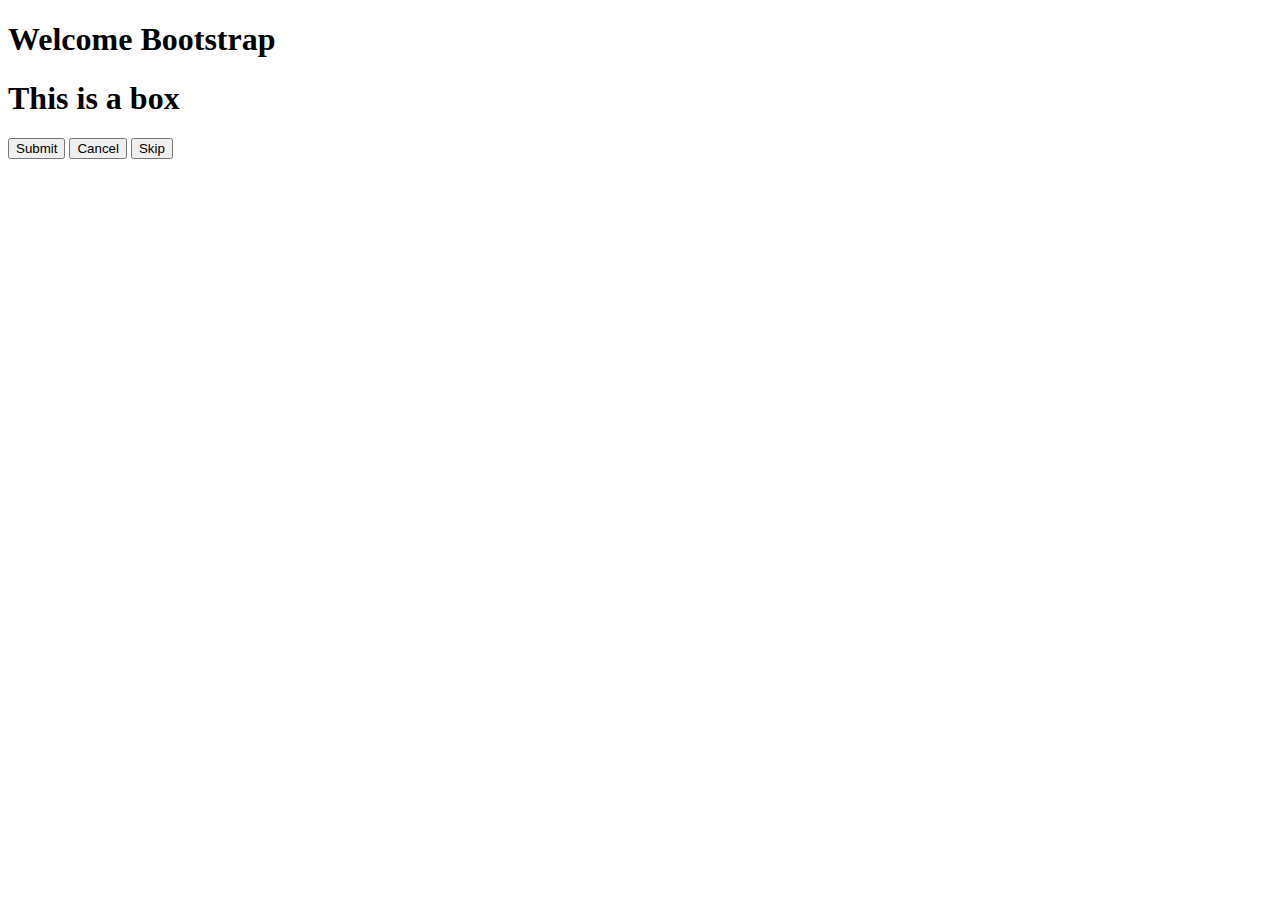
<file: bs_fundamentals/index.html>
<!DOCTYPE html>
<html lang="en">
<head>
    <meta charset="UTF-8">
    <meta name="viewport" content="width=device-width, initial-scale=1.0">
    <title>Document</title>
    <link href="https://cdn.jsdelivr.net/npm/bootstrap@5.3.2/dist/css/bootstrap.min.css" rel="stylesheet" integrity="sha384-T3c6CoIi6uLrA9TneNEoa7RxnatzjcDSCmG1MXxSR1GAsXEV/Dwwykc2MPK8M2HN" crossorigin="anonymous">

</head>
<body>
    <h1 class="text-primary text-center text-decoration-underline">Welcome Bootstrap</h1>
    <div class="container border bg-dark text-white p-5">
        <h1>This is a box</h1>
        <div class="d-flex justify-content-center">
            <button class="btn btn-success ms-2">Submit</button>
            <button class="btn btn-danger ms-2 ">Cancel</button>
            <button class="btn btn-warning ms-2">Skip</button>
        </div>
        
    </div>
</body>
</html>
</file>
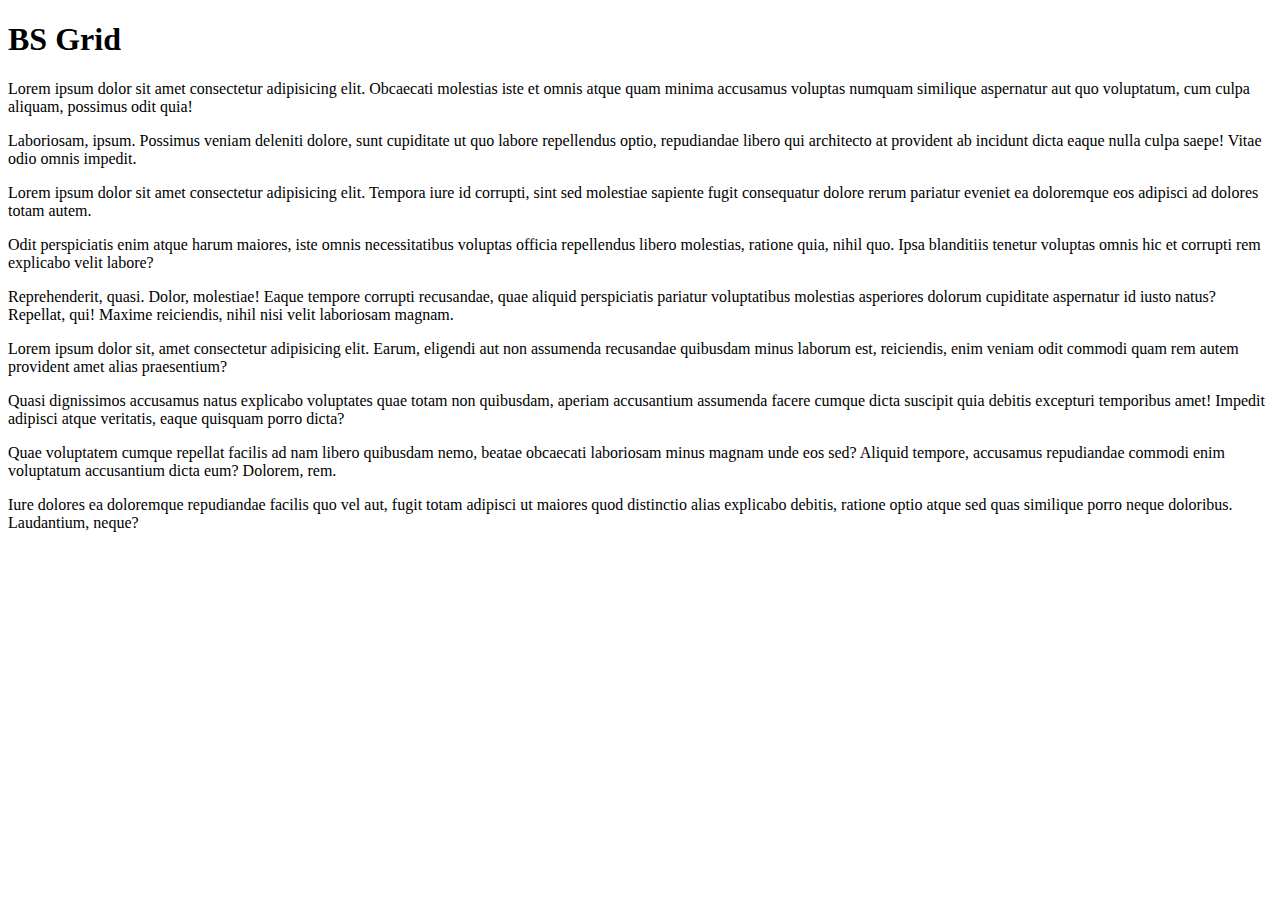
<file: bs_grid/index.html>
<!DOCTYPE html>
<html lang="en">
<head>
    <meta charset="UTF-8">
    <meta name="viewport" content="width=device-width, initial-scale=1.0">
    <title>Document</title>
    <link href="https://cdn.jsdelivr.net/npm/bootstrap@5.3.2/dist/css/bootstrap.min.css" rel="stylesheet" integrity="sha384-T3c6CoIi6uLrA9TneNEoa7RxnatzjcDSCmG1MXxSR1GAsXEV/Dwwykc2MPK8M2HN" crossorigin="anonymous">
</head>
<body>
    <h1 class="text-center">BS Grid</h1>
    <div class="container">
        <div class="row">
            <div class="col-6 bg-info">
                <p>Lorem ipsum dolor sit amet consectetur adipisicing elit. Obcaecati molestias iste et omnis atque quam minima accusamus voluptas numquam similique aspernatur aut quo voluptatum, cum culpa aliquam, possimus odit quia!</p>
            </div>
            <div class="col-6 bg-warning">
                <p>Laboriosam, ipsum. Possimus veniam deleniti dolore, sunt cupiditate ut quo labore repellendus optio, repudiandae libero qui architecto at provident ab incidunt dicta eaque nulla culpa saepe! Vitae odio omnis impedit.</p>
            </div>
        </div>
        <div class="row">
            <div class="col-4 bg-warning-subtle">
                <p>Lorem ipsum dolor sit amet consectetur adipisicing elit. Tempora iure id corrupti, sint sed molestiae sapiente fugit consequatur dolore rerum pariatur eveniet ea doloremque eos adipisci ad dolores totam autem.</p>
            </div>
            <div class="col-4 bg-primary">
                <p>Odit perspiciatis enim atque harum maiores, iste omnis necessitatibus voluptas officia repellendus libero molestias, ratione quia, nihil quo. Ipsa blanditiis tenetur voluptas omnis hic et corrupti rem explicabo velit labore?</p>
            </div>
            <div class="col-4 bg-warning-subtle">
                <p>Reprehenderit, quasi. Dolor, molestiae! Eaque tempore corrupti recusandae, quae aliquid perspiciatis pariatur voluptatibus molestias asperiores dolorum cupiditate aspernatur id iusto natus? Repellat, qui! Maxime reiciendis, nihil nisi velit laboriosam magnam.</p>
            </div>
        </div>
        <div class="row">
            <div class="col-3 bg-success">
                <p>Lorem ipsum dolor sit, amet consectetur adipisicing elit. Earum, eligendi aut non assumenda recusandae quibusdam minus laborum est, reiciendis, enim veniam odit commodi quam rem autem provident amet alias praesentium?</p>
            </div>
            <div class="col-3 bg-danger-subtle">
                <p>Quasi dignissimos accusamus natus explicabo voluptates quae totam non quibusdam, aperiam accusantium assumenda facere cumque dicta suscipit quia debitis excepturi temporibus amet! Impedit adipisci atque veritatis, eaque quisquam porro dicta?</p>
            </div>
            <div class="col-3 bg-success">
                <p>Quae voluptatem cumque repellat facilis ad nam libero quibusdam nemo, beatae obcaecati laboriosam minus magnam unde eos sed? Aliquid tempore, accusamus repudiandae commodi enim voluptatum accusantium dicta eum? Dolorem, rem.</p>
            </div>
            <div class="col-3 bg-danger-subtle">
                <p>Iure dolores ea doloremque repudiandae facilis quo vel aut, fugit totam adipisci ut maiores quod distinctio alias explicabo debitis, ratione optio atque sed quas similique porro neque doloribus. Laudantium, neque?</p>
            </div>
        </div>
    </div>

    </div>
</body>
</html>
</file>
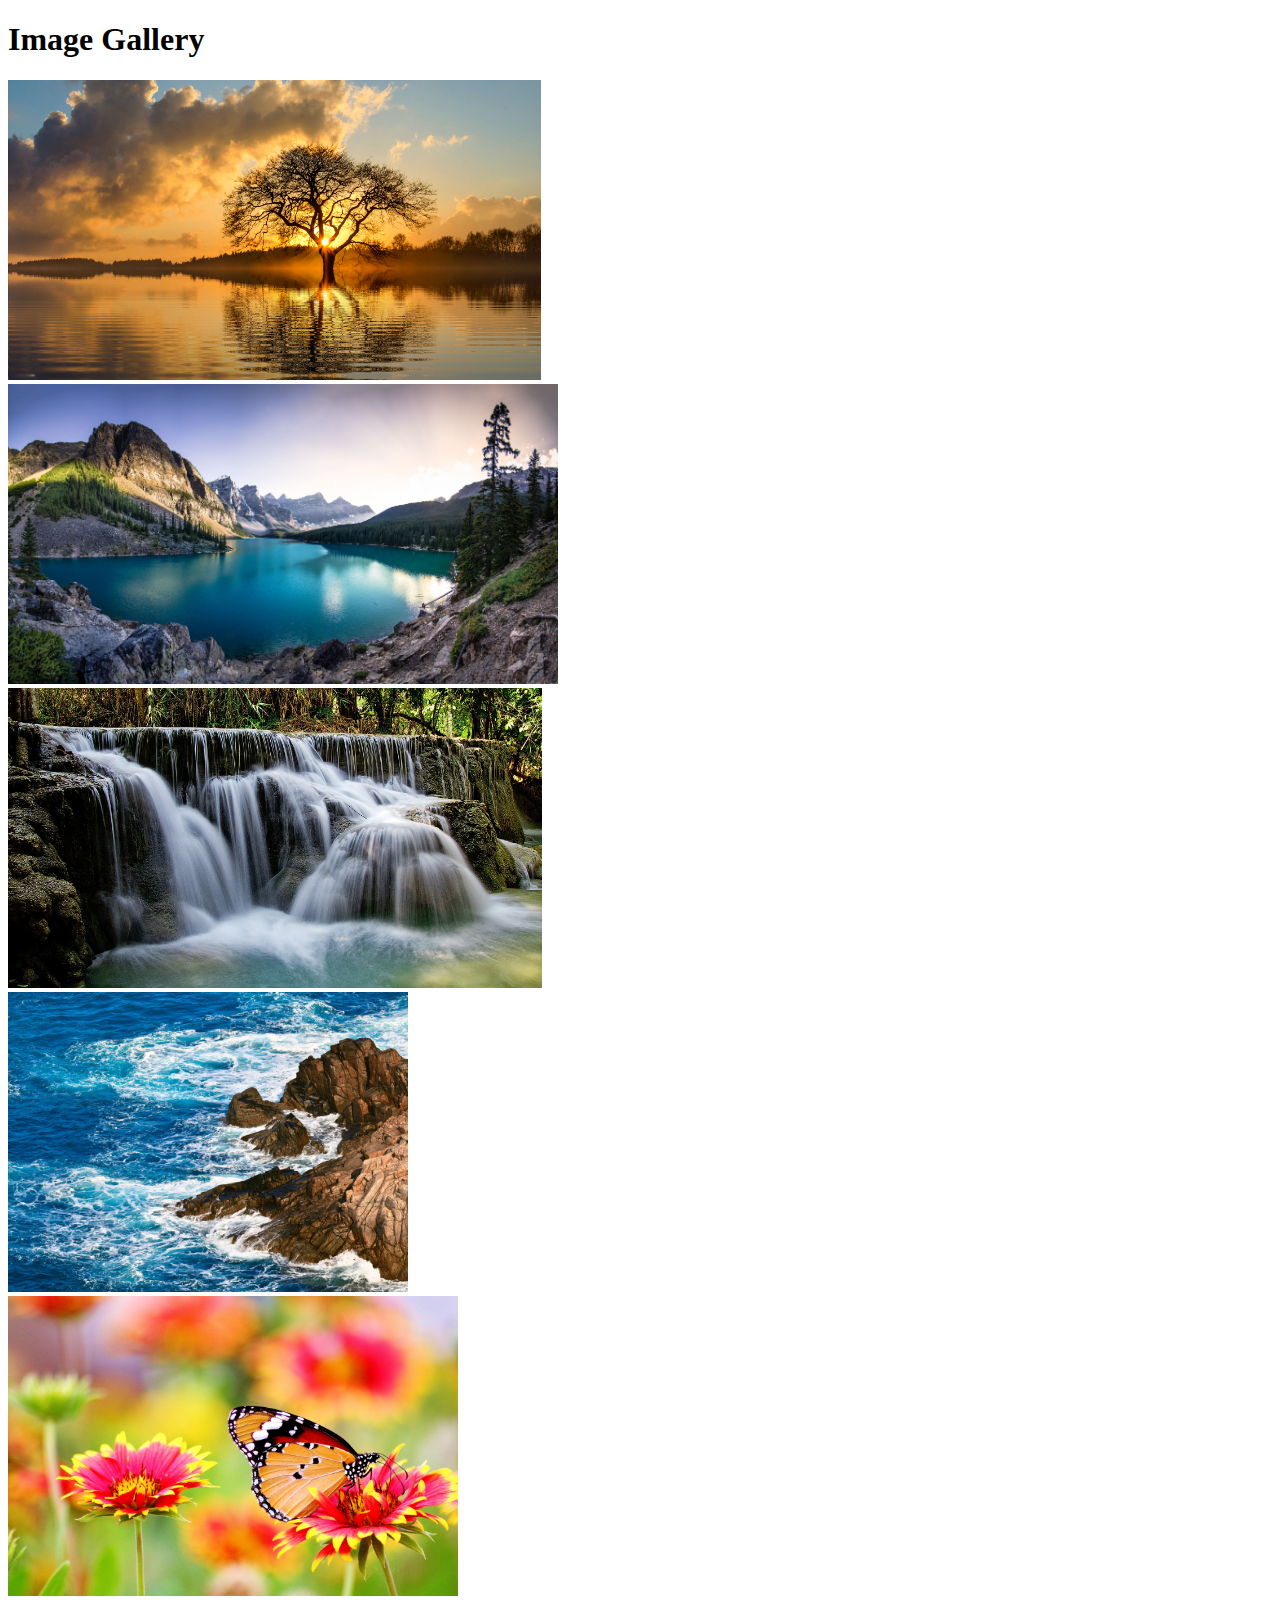
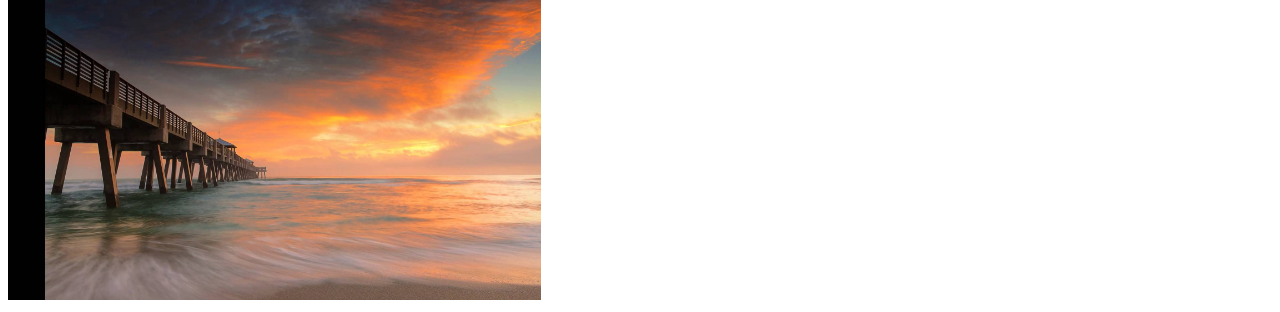
<file: bs_image_gallery/index.html>
<!DOCTYPE html>
<html lang="en">
<head>
    <meta charset="UTF-8">
    <meta name="viewport" content="width=device-width, initial-scale=1.0">
    <title>Document</title>
    <link href="https://cdn.jsdelivr.net/npm/bootstrap@5.3.2/dist/css/bootstrap.min.css" rel="stylesheet" integrity="sha384-T3c6CoIi6uLrA9TneNEoa7RxnatzjcDSCmG1MXxSR1GAsXEV/Dwwykc2MPK8M2HN" crossorigin="anonymous">

</head>
<body>
    <h1 class="text-center">Image Gallery</h1>
    <div class="container">
        <div class="row">
            <div class="col-lg-3 col-md-4 col-12 mt-lg-0 mt-md-2 mt-4"><img src="./pic1.jpg" alt="no image" class="w-100" height=300px></div>
            <div class="col-lg-3 col-md-4 col-12 mt-lg-0 mt-md-2 mt-4"><img src="./pic3.jpg" alt="no image" class="w-100" height=300px></div>
            <div class="col-lg-3 col-md-4 col-12 mt-lg-0 mt-md-2 mt-4"><img src="./pic6.jpg" alt="no image" class="w-100" height=300px></div>
            <div class="col-lg-3 col-md-4 col-12 mt-lg-0 mt-md-2 mt-4"><img src="./pic8.jpg" alt="no image" class="w-100" height=300px></div>
            <div class="col-lg-3 col-md-4 col-12 mt-lg-2 mt-md-2 mt-4"><img src="./pic10.jpg" alt="no image" class="w-100" height=300px></div>
            <div class="col-lg-3 col-md-4 col-12 mt-lg-2 mt-md-2 mt-4"><img src="./pic2.jpg" alt="no image" class="w-100" height=300px></div>
        </div>
    </div>
    
</body>
</html>
</file>
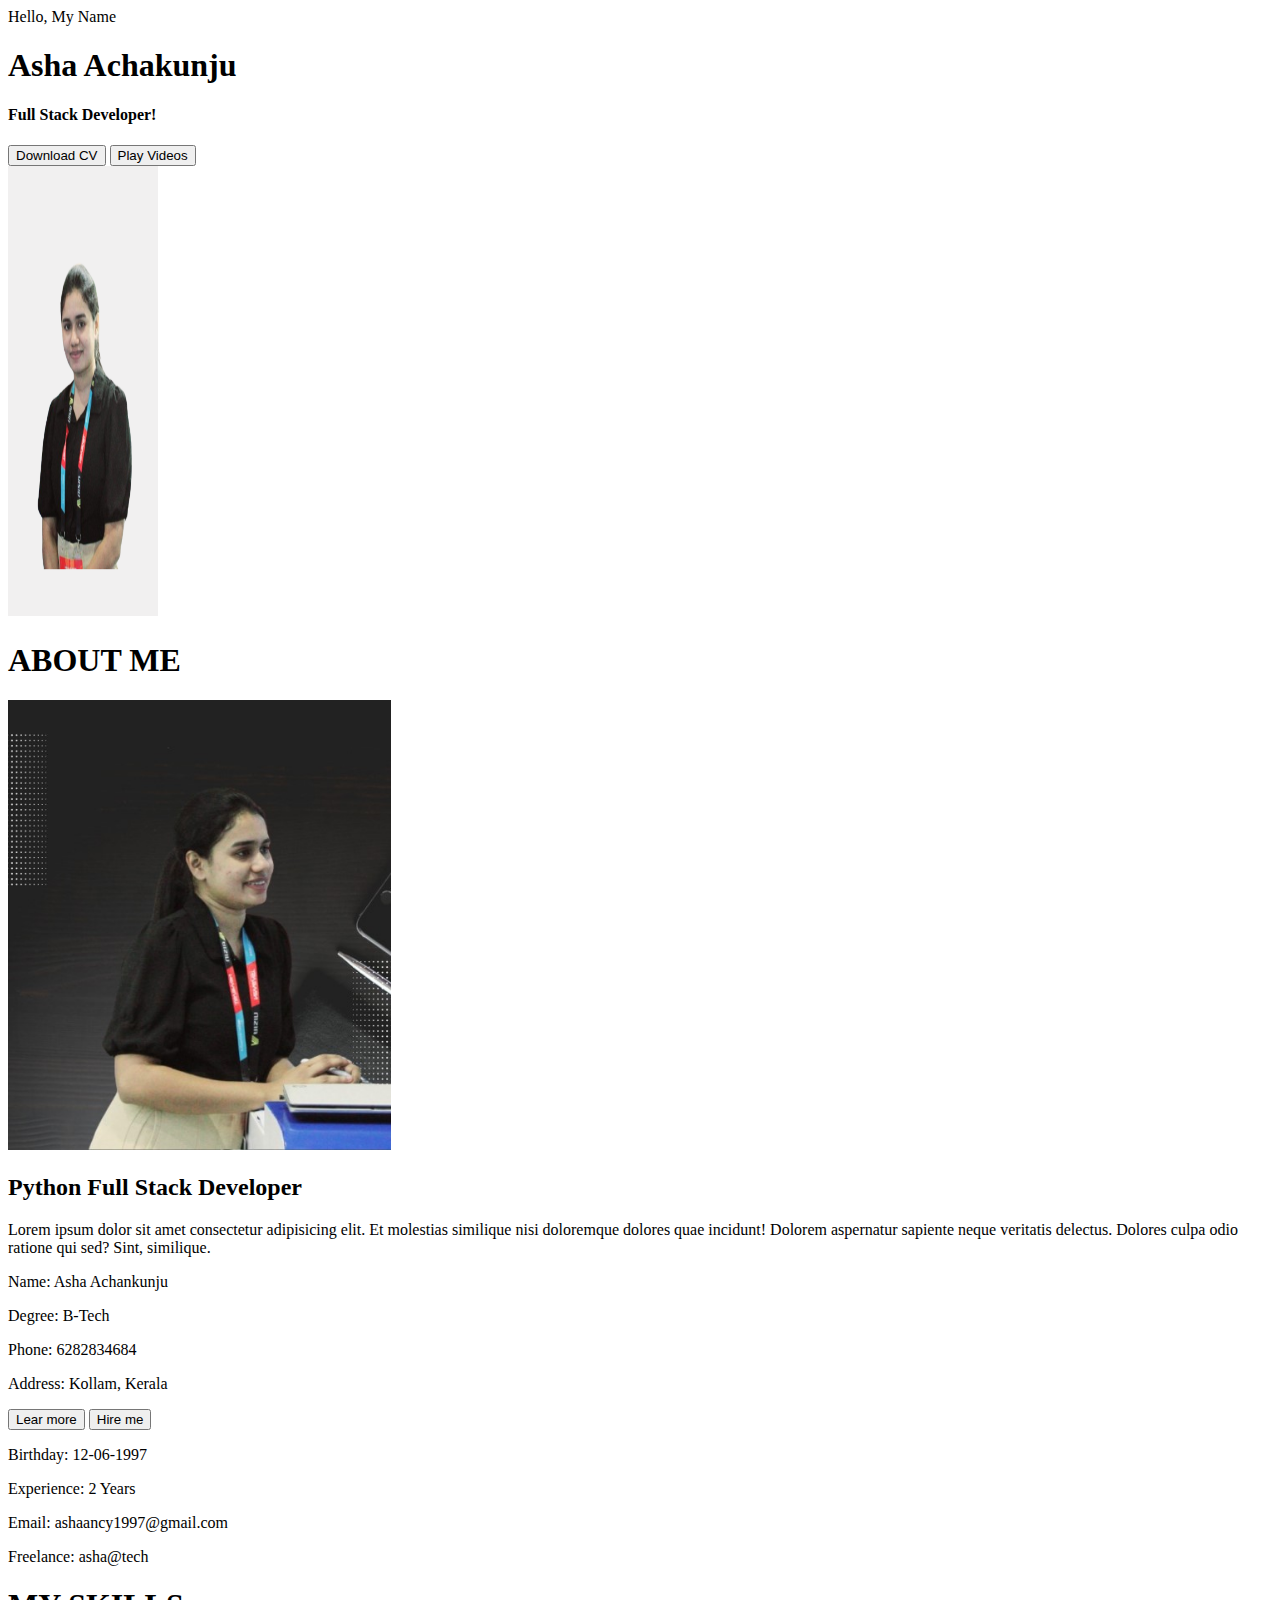
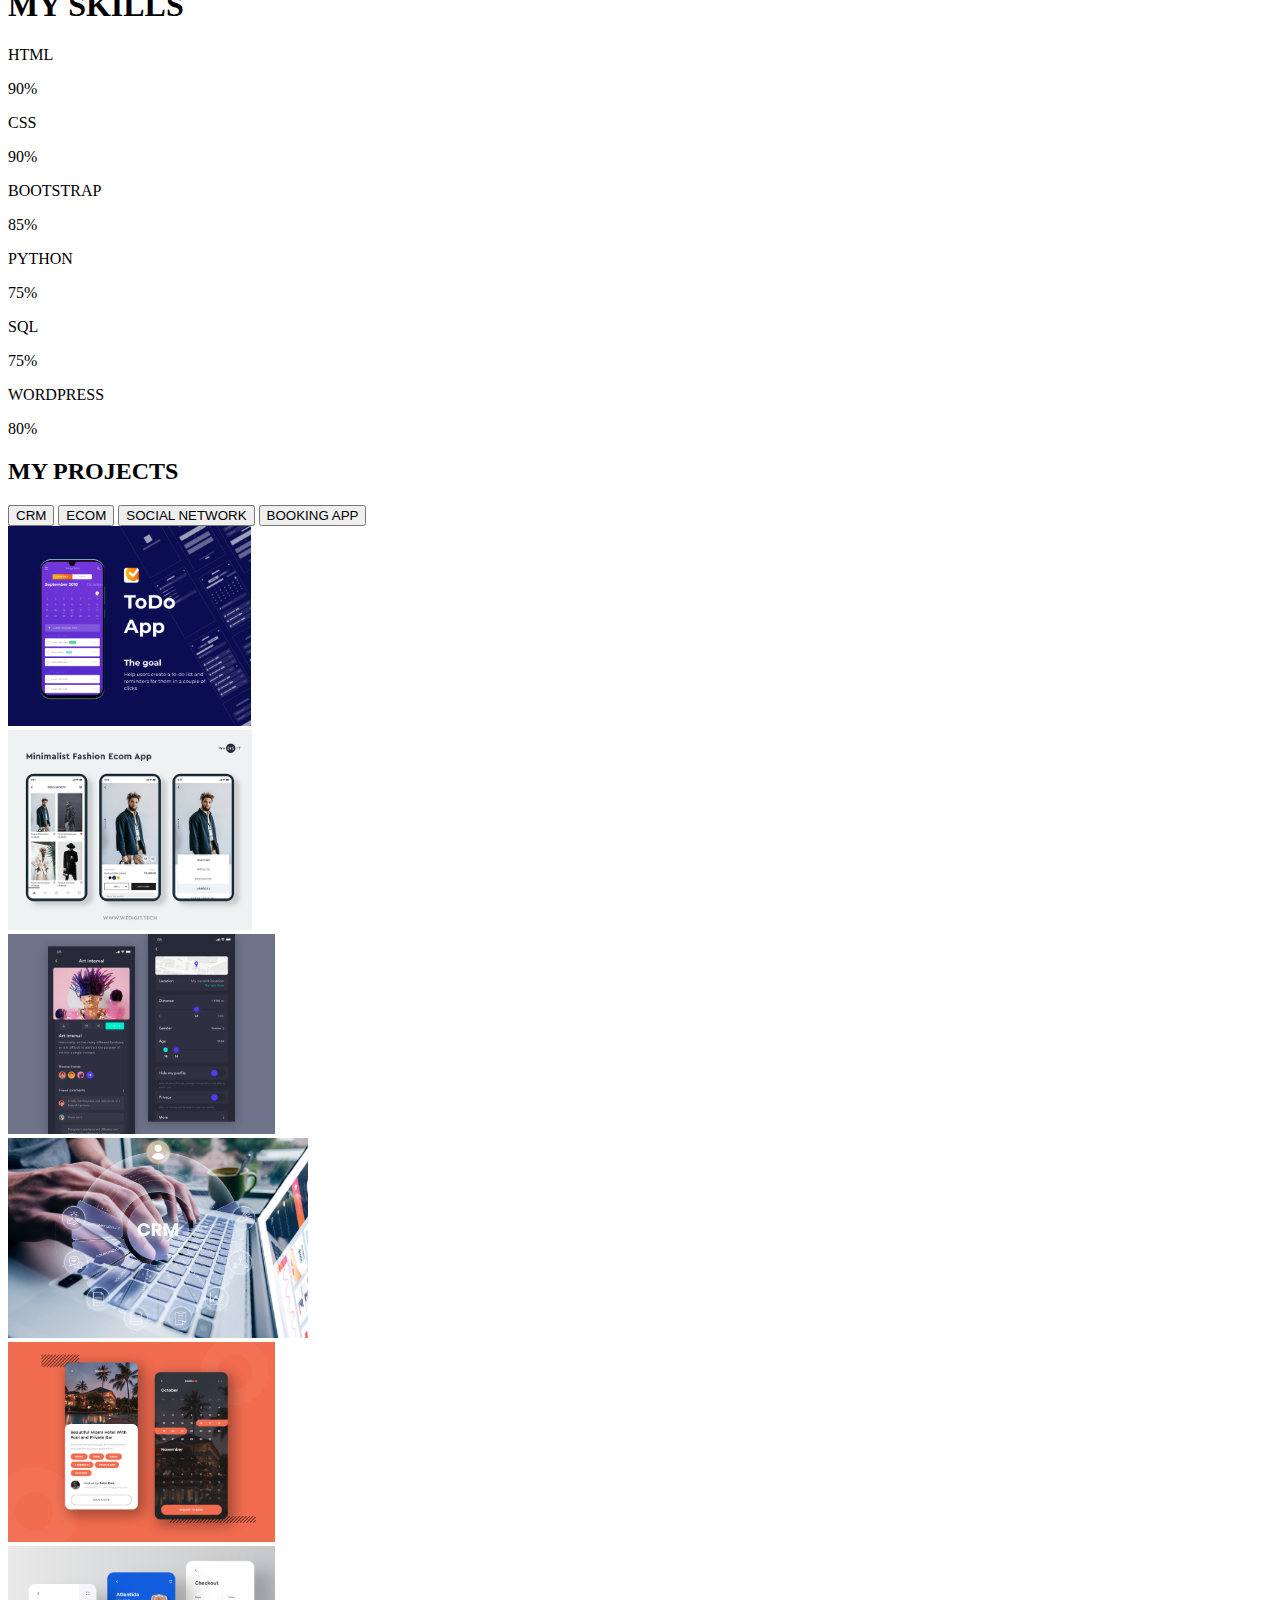
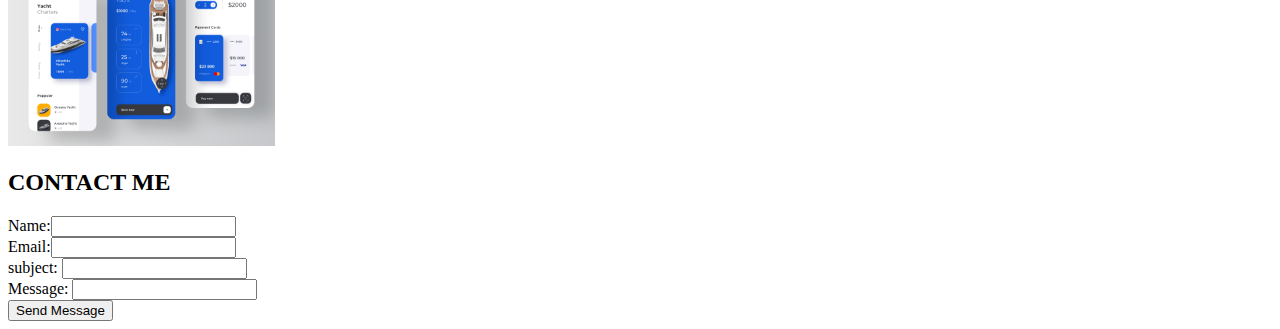
<file: bs_portfolio/index.html>
<!DOCTYPE html>
<html lang="en">
<head>
    <meta charset="UTF-8">
    <meta name="viewport" content="width=device-width, initial-scale=1.0">
    <title>Portfolio</title>
    <link rel="icon" href="./images/portfolio.jpg">
    <link rel="stylesheet" href="./style.css">
    <link href="https://cdn.jsdelivr.net/npm/bootstrap@5.3.2/dist/css/bootstrap.min.css" rel="stylesheet" integrity="sha384-T3c6CoIi6uLrA9TneNEoa7RxnatzjcDSCmG1MXxSR1GAsXEV/Dwwykc2MPK8M2HN" crossorigin="anonymous">
    <script src="https://cdn.jsdelivr.net/npm/bootstrap@5.3.2/dist/js/bootstrap.bundle.min.js" integrity="sha384-C6RzsynM9kWDrMNeT87bh95OGNyZPhcTNXj1NW7RuBCsyN/o0jlpcV8Qyq46cDfL" crossorigin="anonymous"></script>
    <link rel="stylesheet" href="https://cdnjs.cloudflare.com/ajax/libs/font-awesome/6.5.1/css/all.min.css" integrity="sha512-DTOQO9RWCH3ppGqcWaEA1BIZOC6xxalwEsw9c2QQeAIftl+Vegovlnee1c9QX4TctnWMn13TZye+giMm8e2LwA==" crossorigin="anonymous" referrerpolicy="no-referrer" />
</head>
<body>
    <!-- profile section starts -->
    <div class="container-fluid bg-primary p-3">
        <div class="row">
            <div class="col-lg-6 col-md-6 col-12 d-flex justify-content-center align-items-center">
                <div class="text-white ">
                    <span class="pt-5">Hello, My Name </span>
                    <h1 class="fw-bolder profile pt-3">Asha Achakunju</h1>
                    <h4 class="fw-bold profile pt-3">Full Stack Developer!</h4>
                    <div class="profile pt-3">
                        <button class="btn btn-outline-light rounded-pill btn-lg">Download CV</button>
                        <button class="btn btn-outline-light rounded-pill btn-lg">Play Videos</button>
                    </div>
                </div>
            </div>
            <div class="col-lg-6 col-md-6 col-12 d-flex justify-content-center mt-lg-0 mt-md-0 mt-3">
                <img src="./images/1pic.png" alt="" class="w-50 rounded-circle" style="height: 450px; width: 150px;">
            </div>
        </div>
    </div>

    <!-- profile section ends -->

    <!-- about me section starts -->
    <div class="container mt-4">
        <h1 class="text-primary fw-bolder text-center ">ABOUT ME</h1>
        <div class="row py-4">
            <div class="col-lg-6 col-md-6 col-12">
                <img src="./images/image11.jpeg" alt="" class="w-75 " height="450px">
            </div>
            <div class="col-lg-6 col-md-6 col-12">
                <h2 class="fw-bold">Python Full Stack Developer</h2>
                <p class="lh-lg">Lorem ipsum dolor sit amet consectetur adipisicing elit. Et molestias similique nisi doloremque dolores quae incidunt! Dolorem aspernatur sapiente neque veritatis delectus. Dolores culpa odio ratione qui sed? Sint, similique.</p>
            <div class="row">
                <div class="col-6">
                    <p><span class="fw-bold">Name:</span> Asha Achankunju</p>
                    <p><span class="fw-bold">Degree:</span> B-Tech</p>
                    <p><span class="fw-bold">Phone:</span> 6282834684</p>
                    <p><span class="fw-bold">Address:</span> Kollam, Kerala</p>
                    <p>
                        <button class="btn btn-outline-primary rounded-pill">Lear more</button>
                        <button class="btn btn-outline-primary rounded-pill">Hire me</button>
                    </p>
                </div>
                <div class="col-6">
                    <p><span class="fw-bold">Birthday:</span> 12-06-1997</p>
                    <p><span class="fw-bold">Experience:</span> 2 Years</p>
                    <p><span class="fw-bold">Email:</span> ashaancy1997@gmail.com</p>
                    <p><span class="fw-bold">Freelance:</span> asha@tech</p>
                </div>
            </div>
            </div>
        </div>
    </div>

    <!-- about me section ends -->

    <!-- skill section starts -->
    <div class="container mt-5 mb-5">
        <h1 class="text-center text-primary fw-bold">MY SKILLS</h1>
        <div class="row">
            <div class="col-lg-6 col-md-6 col-12">
                <p>HTML</p>
                <div class="progress" role="progressbar" aria-label="Success example" aria-valuenow="25" aria-valuemin="0" aria-valuemax="100">
                    <div class="progress-bar bg-success" style="width: 90%">90%</div>
                  </div>
            </div>
            <div class="col-lg-6 col-md-6 col-12">
                <p>CSS</p>
                <div class="progress" role="progressbar" aria-label="Info example" aria-valuenow="50" aria-valuemin="0" aria-valuemax="100">
                    <div class="progress-bar bg-info" style="width: 90%">90%</div>
                  </div>
            </div>
            <div class="col-lg-6 col-md-6 col-12">
                <p>BOOTSTRAP</p>
                <div class="progress" role="progressbar" aria-label="Warning example" aria-valuenow="75" aria-valuemin="0" aria-valuemax="100">
                    <div class="progress-bar bg-warning" style="width: 85%">85%</div>
                  </div>
            </div>
            <div class="col-lg-6 col-md-6 col-12">
                <p>PYTHON</p>
                <div class="progress" role="progressbar" aria-label="Danger example" aria-valuenow="100" aria-valuemin="0" aria-valuemax="100">
                    <div class="progress-bar bg-danger" style="width: 75%">75%</div>
                  </div>
            </div>
            <div class="col-lg-6 col-md-6 col-12">
                <p>SQL</p>
                <div class="progress" role="progressbar" aria-label="Success example" aria-valuenow="25" aria-valuemin="0" aria-valuemax="100">
                    <div class="progress-bar bg-primary" style="width: 75%">75%</div>
                  </div>
            </div>
            <div class="col-lg-6 col-md-6 col-12">
                <p>WORDPRESS</p>
                <div class="progress" role="progressbar" aria-label="Info example" aria-valuenow="50" aria-valuemin="0" aria-valuemax="100">
                    <div class="progress-bar bg-secondary" style="width: 80%">80%</div>
                  </div>
            </div>
        </div>
    </div>

    <!-- skill section ends here -->

    <!-- project section starts here -->
    <div class="container mt-4">
        <h2 class="text-center fw-bold text-primary">MY PROJECTS</h2>
        <div class="w-100 d-flex justify-content-center mt-4">
            <button class="btn btn-outline-primary rounded-pill me-2">CRM</button>
            <button class="btn btn-outline-primary rounded-pill me-2">ECOM</button>
            <button class="btn btn-outline-primary rounded-pill me-2">SOCIAL NETWORK</button>
            <button class="btn btn-outline-primary rounded-pill me-2">BOOKING APP</button>
        </div>
        <div class="row">
            <div class="col-lg-4 col-md-6 col-12 mt-5">
                <img src="./images/pj1.jpg" alt="" class="w-75" height="200px">
            </div>
            <div class="col-lg-4 col-md-6 col- mt-5">
                <img src="./images/pj2.png" alt="" class="w-75" height="200px">
            </div>
            <div class="col-lg-4 col-md-6 col-12 mt-5">
                <img src="./images/pj3.png" alt="" class="w-75" height="200px">
            </div>
            <div class="col-lg-4 col-md-6 col-12 mt-5">
                <img src="./images/pj4.jpg" alt="" class="w-75" height="200px">
            </div>
            <div class="col-lg-4 col-md-6 col-12 mt-5">
                <img src="./images/pj6.jpg" alt="" class="w-75" height="200px">
            </div>
            <div class="col-lg-4 col-md-6 col-12 mt-5">
                <img src="./images/pj5.png" alt="" class="w-75" height="200px">
            </div>
        </div>
    </div>
    <!-- project section ends here -->

    <!-- contact section starts here -->
    <div class="container mt-4">
        <h2 class="text-center fw-bold text-primary">CONTACT ME</h2>
        <form action="">
            <div class="row mt-4">
                <div class="col-lg-6 col-md-6 col-12">
                    Name:<input type="text" class="form-control">
                </div>
                <div class="col-lg-6 col-md-6 col-12">
                    Email:<input type="email" class="form-control">
                </div>
                <div class="col-12">
                    subject: <input type="text" class="form-control">
                </div>
                <div class="col-12">
                    Message: <input type="text" class="form-control">
                </div>
            </div>
            <div class="mt-3 d-flex justify-content-center">
                <button class="btn btn-outline-primary rounded-pill">Send Message</button>
            </div>
        
        </form>
    </div>
    <!-- contact section ends here -->

    <!-- footer section starts here -->
    <div class="container-fluid mt-3 bg-primary p-4 text-center" >
        <div>
            <i class="fa-brands fa-facebook fa-2x text-white me-3" ></i>
            <i class="fa-brands fa-linkedin  fa-2x text-white me-3 "></i>
            <i class="fa-brands fa-twitter  fa-2x text-white me-3 "></i>
            <i class="fa-brands fa-github fa-2x text-white me-3 "></i>   
        </div>
    </div>
    <!-- footer section ends here -->
</body>
</html>
</file>
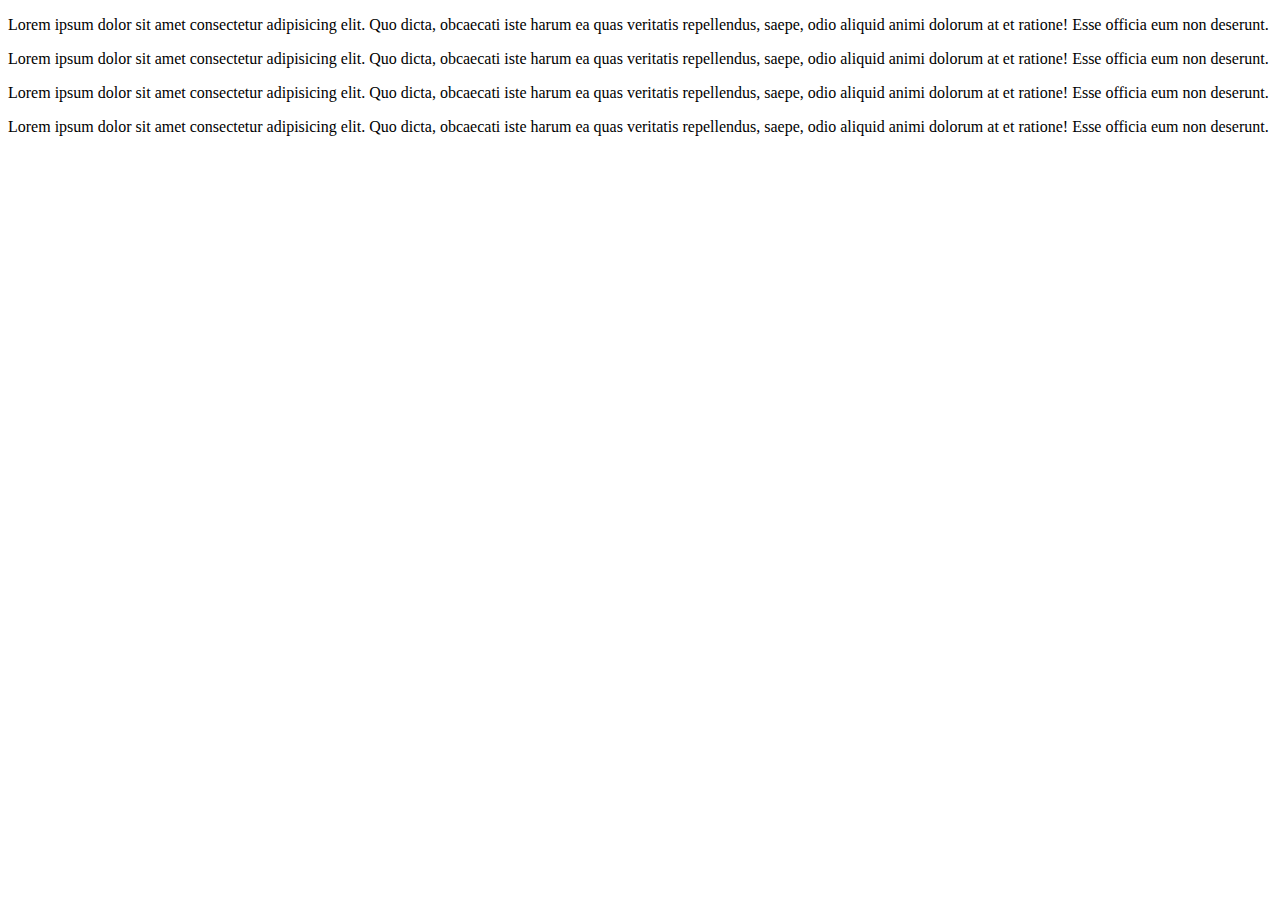
<file: bs_responsive/index.html>
<!DOCTYPE html>
<html lang="en">
<head>
    <meta charset="UTF-8">
    <meta name="viewport" content="width=device-width, initial-scale=1.0">
    <title>Document</title>
    <link href="https://cdn.jsdelivr.net/npm/bootstrap@5.3.2/dist/css/bootstrap.min.css" rel="stylesheet" integrity="sha384-T3c6CoIi6uLrA9TneNEoa7RxnatzjcDSCmG1MXxSR1GAsXEV/Dwwykc2MPK8M2HN" crossorigin="anonymous">
</head>
<body>
    <div class="container">
        <div class="row">
            <div class="col-lg-3 col-md-4 col-12">
                <p>Lorem ipsum dolor sit amet consectetur adipisicing elit. Quo dicta, obcaecati iste harum ea quas veritatis repellendus, saepe, odio aliquid animi dolorum at et ratione! Esse officia eum non deserunt.</p>
            </div>
            <div class="col-lg-3 col-md-4 col-12">
                <p>Lorem ipsum dolor sit amet consectetur adipisicing elit. Quo dicta, obcaecati iste harum ea quas veritatis repellendus, saepe, odio aliquid animi dolorum at et ratione! Esse officia eum non deserunt.</p>
            </div>
            <div class="col-lg-3 col-md-4 col-12">
                <p>Lorem ipsum dolor sit amet consectetur adipisicing elit. Quo dicta, obcaecati iste harum ea quas veritatis repellendus, saepe, odio aliquid animi dolorum at et ratione! Esse officia eum non deserunt.</p>
            </div>
            <div class="col-lg-3 col-md-4 col-12">
                <p>Lorem ipsum dolor sit amet consectetur adipisicing elit. Quo dicta, obcaecati iste harum ea quas veritatis repellendus, saepe, odio aliquid animi dolorum at et ratione! Esse officia eum non deserunt.</p>
            </div>
        </div>
    </div>
</body>
</html>
</file>
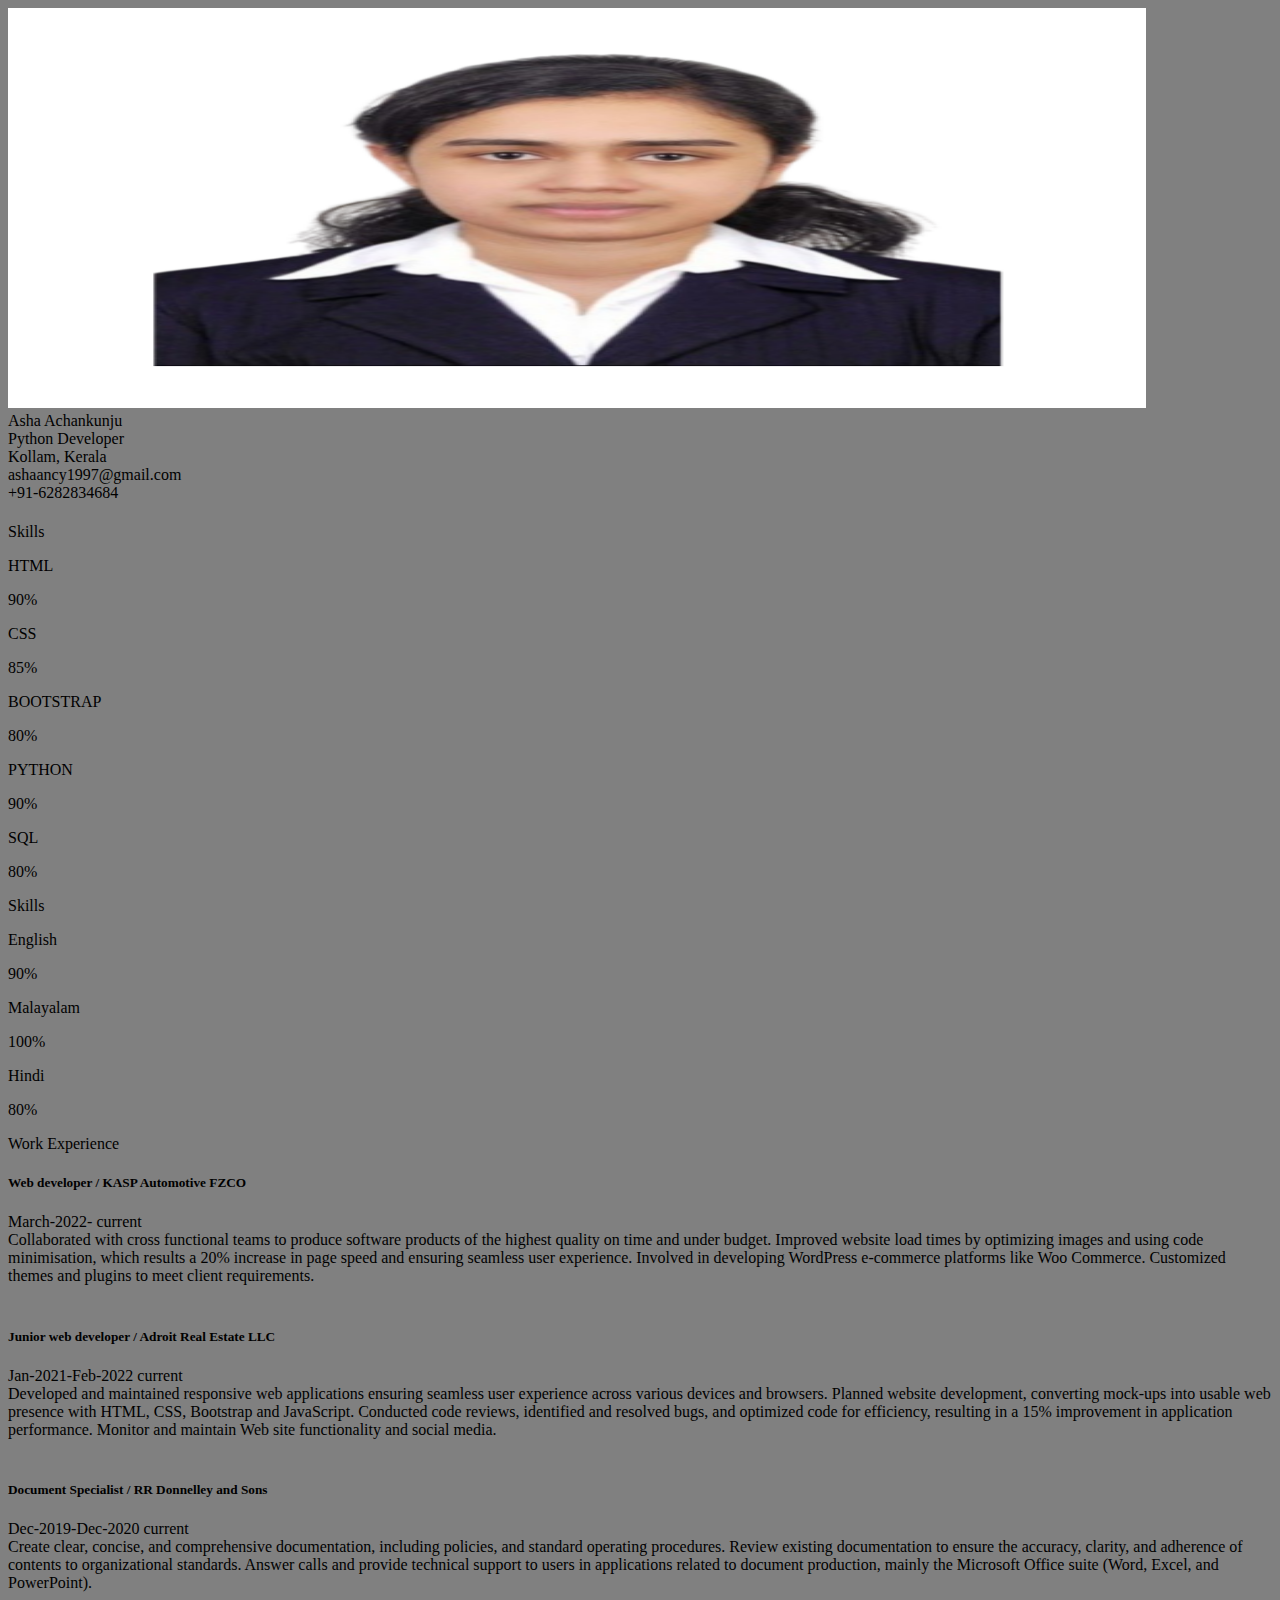
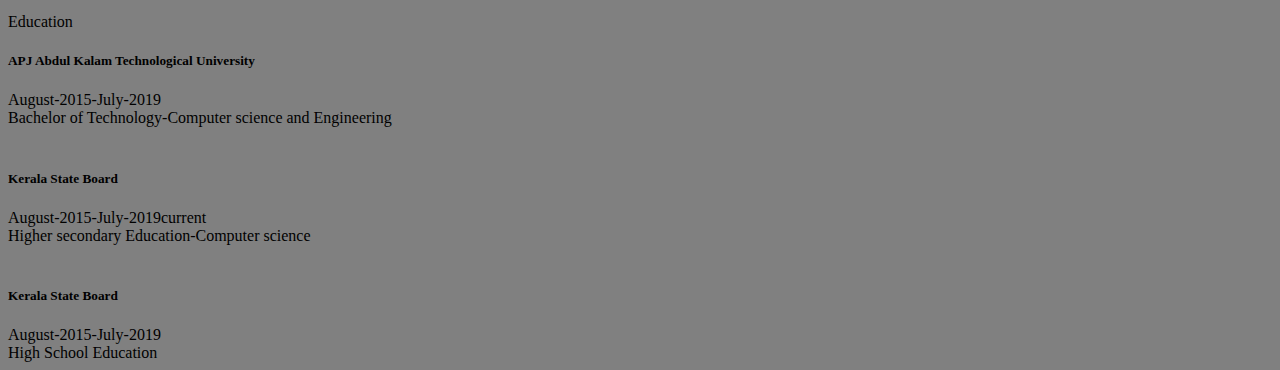
<file: my rough/index.html>
<!DOCTYPE html>
<html lang="en">
<head>
    <meta charset="UTF-8">
    <meta name="viewport" content="width=device-width, initial-scale=1.0">
    <title>Document</title>
    <link rel="stylesheet" href="./style.css">
    <link href="https://cdn.jsdelivr.net/npm/bootstrap@5.3.2/dist/css/bootstrap.min.css" rel="stylesheet"
    integrity="sha384-T3c6CoIi6uLrA9TneNEoa7RxnatzjcDSCmG1MXxSR1GAsXEV/Dwwykc2MPK8M2HN" crossorigin="anonymous">
  <script src="https://cdn.jsdelivr.net/npm/bootstrap@5.3.2/dist/js/bootstrap.bundle.min.js"
    integrity="sha384-C6RzsynM9kWDrMNeT87bh95OGNyZPhcTNXj1NW7RuBCsyN/o0jlpcV8Qyq46cDfL"
    crossorigin="anonymous"></script>
  <link rel="stylesheet" href="./style.css">
  <link rel="stylesheet" href="https://cdnjs.cloudflare.com/ajax/libs/font-awesome/6.5.1/css/all.min.css"
    integrity="sha512-DTOQO9RWCH3ppGqcWaEA1BIZOC6xxalwEsw9c2QQeAIftl+Vegovlnee1c9QX4TctnWMn13TZye+giMm8e2LwA=="
    crossorigin="anonymous" referrerpolicy="no-referrer" />
</head>
<body>
    <div class="container p-3 ">
        <div class="row">
            <div class="col-lg-4 col-md-6 col-12 border border-5 bg bg-light">
                <div class="mb-4">
                  <img src="./image/newim.png" alt="" width="90%" height="400px" class="rounded mx-auto d-block ">
                  <div class="bottom-left fs-3 fw-bold">Asha Achankunju</div>
                </div>
                <div class="bio">
                    <div class="mb-3"><span><i class="fa-solid fa-briefcase"></i></span><span class="content ps-3">Python Developer</span></div>
                    <div class="mb-3"><span><i class="fa-solid fa-house-chimney"></i></span><span class="content ps-3">Kollam, Kerala</span></div>
                    <div class="mb-3"><span><i class="fa-solid fa-envelope"></i></span><span class="content ps-3">ashaancy1997@gmail.com</span></div>
                    <div class="mb-3"><span><i class="fa-solid fa-phone"></i></span><span class="content ps-3">+91-6282834684</span></div>
                </div>
                <div class="rule ruler "></div>
                <div class="skills pt-3">
                    <div class="fs-4"><span><i class="fa-solid fa-star-of-life "></i></span><span class="ps-3">Skills</span></div>
                    <div class="skill-1">
                        <p class="pt-3">HTML</p>
                        <div class="progress" role="progressbar" aria-label="Success example" aria-valuenow="25" aria-valuemin="0" aria-valuemax="100">
                            <div class="progress-bar bg-success" style="width: 90%"><p class="fs-9 d-flex align-items-center justify-content-center pt-3">90%</p></div>
                          </div>
                    </div>
                    <div class="skill-2">
                        <p class="pt-3">CSS</p>
                        <div class="progress" role="progressbar" aria-label="Success example" aria-valuenow="25" aria-valuemin="0" aria-valuemax="100">
                            <div class="progress-bar bg-success" style="width: 85%"><p class="fs-9 d-flex align-items-center justify-content-center pt-3">85%</p></div>
                          </div>
                    </div>
                    <div class="skill-3">
                        <p class="pt-3">BOOTSTRAP</p>
                        <div class="progress" role="progressbar" aria-label="Success example" aria-valuenow="25" aria-valuemin="0" aria-valuemax="100">
                            <div class="progress-bar bg-success" style="width: 80%"><p class="fs-9 d-flex align-items-center justify-content-center pt-3">80%</p></div>
                          </div>
                    </div>
                    <div class="skill-4">
                        <p class="pt-3">PYTHON</p>
                        <div class="progress" role="progressbar" aria-label="Success example" aria-valuenow="25" aria-valuemin="0" aria-valuemax="100">
                            <div class="progress-bar bg-success" style="width: 90%"><p class="fs-9 d-flex align-items-center justify-content-center pt-3">90%</p></div>
                          </div>
                    </div>
                    <div class="skill-5">
                        <p class="pt-3">SQL</p>
                        <div class="progress" role="progressbar" aria-label="Success example" aria-valuenow="25" aria-valuemin="0" aria-valuemax="100">
                            <div class="progress-bar bg-success" style="width: 80%"><p class="fs-9 d-flex align-items-center justify-content-center pt-3">80%</p></div>
                          </div>
                    </div>
                </div>
                <div class="languages pt-3 pb-3">
                    <div class="fs-4"><span><i class="fa-solid fa-star-of-life "></i></span><span class="ps-3">Skills</span></div>
                    <div class="lang-1">
                        <p class="pt-3">English</p>
                        <div class="progress" role="progressbar" aria-label="Success example" aria-valuenow="25" aria-valuemin="0" aria-valuemax="100">
                            <div class="progress-bar bg-success" style="width: 90%"><p class="fs-9 d-flex align-items-center justify-content-center pt-3">90%</p></div>
                          </div>
                    </div>
                    <div class="lang-2">
                        <p class="pt-3">Malayalam</p>
                        <div class="progress" role="progressbar" aria-label="Success example" aria-valuenow="25" aria-valuemin="0" aria-valuemax="100">
                            <div class="progress-bar bg-success" style="width: 100%"><p class="fs-9 d-flex align-items-center justify-content-center pt-3">100%</p></div>
                          </div>
                    </div>
                    <div class="lang-3">
                        <p class="pt-3">Hindi</p>
                        <div class="progress" role="progressbar" aria-label="Success example" aria-valuenow="25" aria-valuemin="0" aria-valuemax="100">
                            <div class="progress-bar bg-success" style="width: 80%"><p class="fs-9 d-flex align-items-center justify-content-center pt-3">80%</p></div>
                          </div>
                    </div>
                </div>
        </div>
            <div class="col-lg-8 col-md-6 col-12 border border-5 bg bg-light">
                <div class="row">
                    <div class="col-12">
                    <div class="experience pt-4 ps-3">
                        <span><i class="fa-solid fa-briefcase fs-4 "></i></span><span class="exp-content fs-4 ps-3">Work Experience</span>
                      </div>
                      <div class="exp-1 pt-3">
                        <h5 class="ps-3">Web developer / KASP Automotive FZCO</h6>
                            <div class="ps-3"><i class="fa-solid fa-calendar-days"></i><span class="date ps-3">March-2022- <span
                                class="current">current</span></span></div>
                          <div class="desc-1 p-3">Collaborated with cross functional teams to produce software products of the highest quality
                            on time and under budget. Improved website load times by optimizing images and using code minimisation, which
                            results a 20% increase in page speed and ensuring seamless user experience. Involved in developing WordPress
                            e-commerce platforms like Woo Commerce. Customized themes and plugins to meet client requirements.</div>
                      </div>
                      <div class="rule ruler "></div> 
                      </div>
                      <div class="exp-1 pt-3">
                        <h5 class="ps-3">Junior web developer / Adroit Real Estate LLC</h6>
                            <div class="ps-3"><i class="fa-solid fa-calendar-days"></i><span class="date ps-3">Jan-2021-Feb-2022 <span
                                class="current">current</span></span></div>
                          <div class="desc-1 p-3">Developed and maintained responsive web applications ensuring seamless user experience
                            across various devices and browsers. Planned website development, converting mock-ups into usable web presence
                            with HTML, CSS, Bootstrap and JavaScript. Conducted code reviews, identified and resolved bugs, and optimized
                            code for efficiency, resulting in a 15% improvement in application performance. Monitor and maintain Web site
                            functionality and social media.</div>
                        </div>
                        <div class="rule ruler "></div> 
                        <div class="exp-1 pt-3">
                            <h5 class="ps-3">Document Specialist / RR Donnelley and Sons</h6>
                                <div class="ps-3"><i class="fa-solid fa-calendar-days"></i><span class="date ps-3">Dec-2019-Dec-2020 <span
                                    class="current">current</span></span></div>
                              <div class="desc-1 p-3">Create clear, concise, and comprehensive documentation, including policies, and standard
                                operating procedures. Review existing documentation to ensure the accuracy, clarity, and adherence of contents
                                to organizational standards. Answer calls and provide technical support to users in applications related to
                                document production, mainly the Microsoft Office suite (Word, Excel, and PowerPoint).</div>
                        </div>
                        <!-- <div class="rule ruler "></div>  -->
                    </div> 
                    <div class="rule ruler border border-5 m-0  "></div>
                    <div class="col-12 ">
                        <div class="experience pt-4 ps-3">
                            <span><i class="fa-solid fa-star-of-life fs-3"></i></span><span class="exp-content fs-4 ps-3">Education</span>
                          </div>
                          <div class="exp-1 pt-3">
                            <h5 class="ps-3">APJ Abdul Kalam Technological University</h6>
                                <div class="ps-3"><i class="fa-solid fa-calendar-days"></i><span class="date ps-3">August-2015-July-2019 </span></div>
                              <div class="desc-1 p-3">Bachelor of Technology-Computer science and Engineering</div>
                          </div>
                            <div class="rule ruler "></div>
                          </div>
                          <div class="exp-1 pt-3">
                            <h5 class="ps-3">Kerala State Board</h6>
                                <div class="ps-3"><i class="fa-solid fa-calendar-days"></i><span class="date ps-3">August-2015-July-2019<span
                                    class="current">current</span></span></div>
                              <div class="desc-1 p-3">Higher secondary Education-Computer science</div>
                            </div>
                            <div class="rule ruler "></div> 
                            <div class="exp-1 pt-3">
                                <h5 class="ps-3">Kerala State Board</h6>
                                    <div class="ps-3"><i class="fa-solid fa-calendar-days"></i><span class="date ps-3">August-2015-July-2019</span></div>
                                  <div class="desc-1 p-3">High School Education</div>
                            </div>
                            
                        </div>
                </div> 

            </div>
    </div>
</body>
</html>
</file>
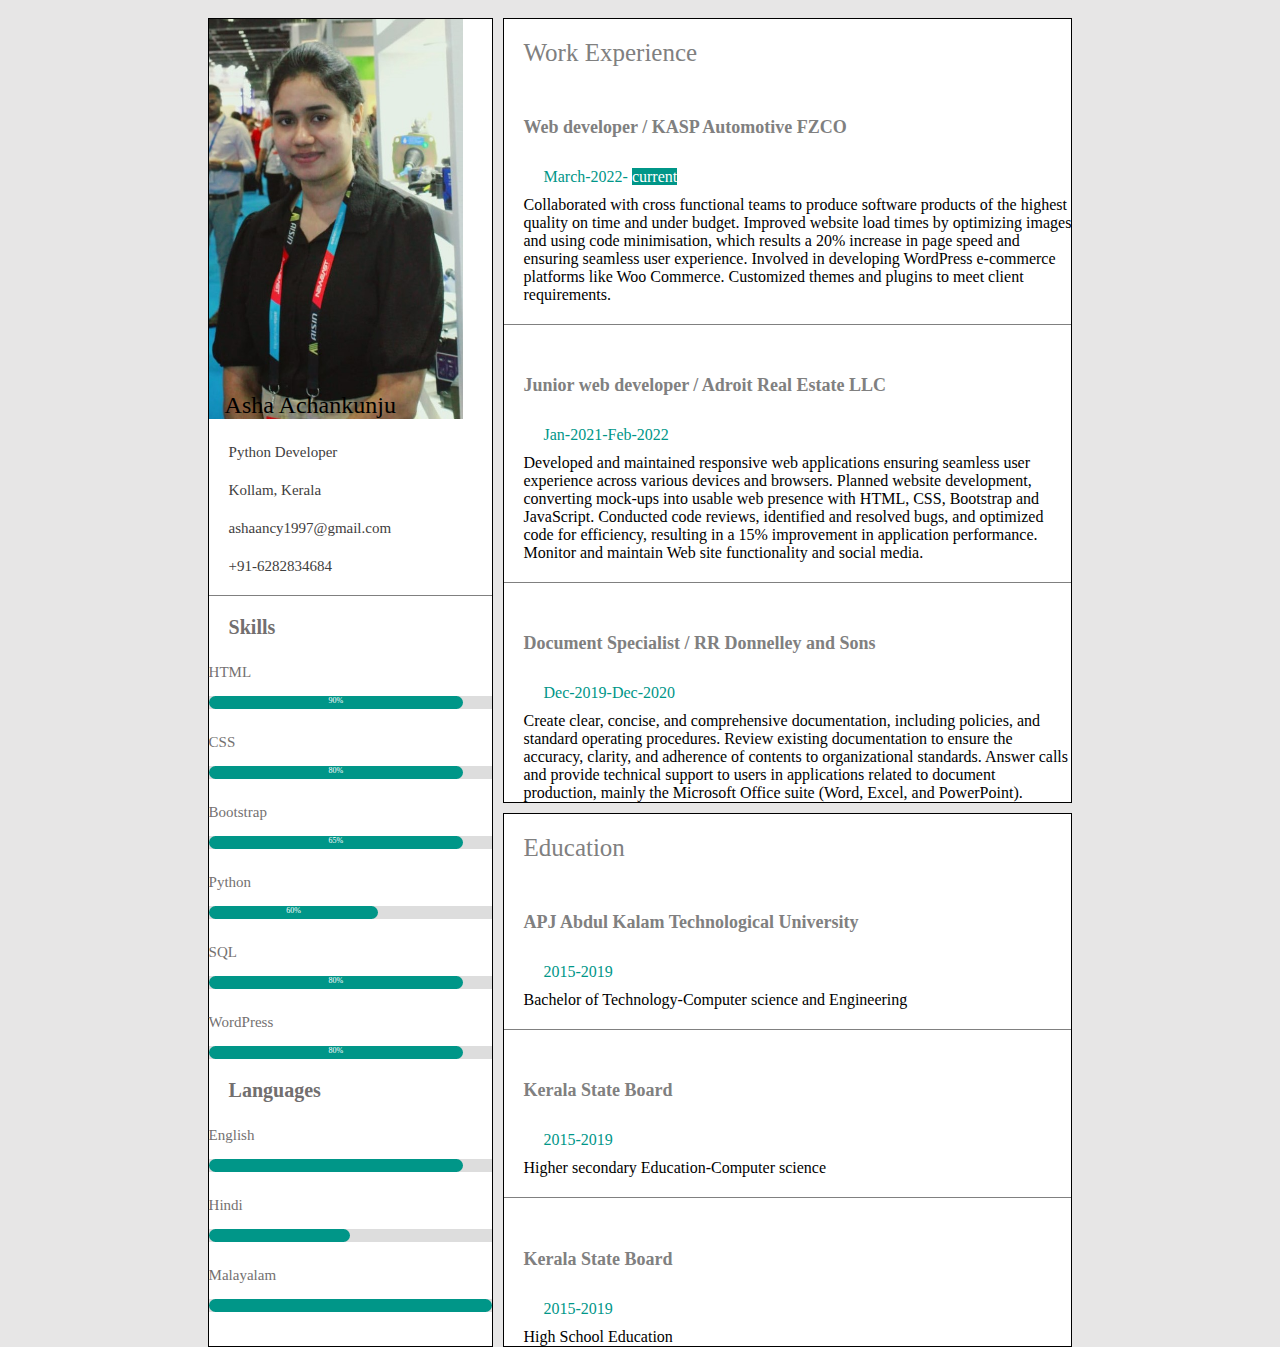
<file: resume/index.html>
<!DOCTYPE html>
<html lang="en">

<head>
  <meta charset="UTF-8">
  <meta name="viewport" content="width=device-width, initial-scale=1.0">
  <title>Document</title>
  <link rel="stylesheet" href="./style.css">
  <link href="https://cdn.jsdelivr.net/npm/bootstrap@5.3.2/dist/css/bootstrap.min.css" rel="stylesheet"
    integrity="sha384-T3c6CoIi6uLrA9TneNEoa7RxnatzjcDSCmG1MXxSR1GAsXEV/Dwwykc2MPK8M2HN" crossorigin="anonymous">
  <script src="https://cdn.jsdelivr.net/npm/bootstrap@5.3.2/dist/js/bootstrap.bundle.min.js"
    integrity="sha384-C6RzsynM9kWDrMNeT87bh95OGNyZPhcTNXj1NW7RuBCsyN/o0jlpcV8Qyq46cDfL"
    crossorigin="anonymous"></script>
  <link rel="stylesheet" href="./style.css">
  <link rel="stylesheet" href="https://cdnjs.cloudflare.com/ajax/libs/font-awesome/6.5.1/css/all.min.css"
    integrity="sha512-DTOQO9RWCH3ppGqcWaEA1BIZOC6xxalwEsw9c2QQeAIftl+Vegovlnee1c9QX4TctnWMn13TZye+giMm8e2LwA=="
    crossorigin="anonymous" referrerpolicy="no-referrer" />
</head>

<body>
  <div class="row">
    <!-- Bio/skills starts here -->
    <div class="col border border-4 ">
      <div class="image mt-2">
        <img src="./images/images.jpeg" alt="" width="90%" height="400px" class="rounded mx-auto d-block">
        <div class="bottom-left text-light text-center fw-bold">Asha Achankunju</div>
      </div>
      <div class="bio ">
        <div class="row-1">
          <span><i class="fa-solid fa-briefcase"></i></span><span class="content">Python Developer</span>
        </div>
        <div class="row-1">
          <span><i class="fa-solid fa-house-chimney"></i></span><span class="content">Kollam, Kerala</span>
        </div>
        <div class="row-1">
          <span><i class="fa-solid fa-envelope"></i></span><span class="content">ashaancy1997@gmail.com</span>
        </div>
        <div class="row-1">
          <span><i class="fa-solid fa-phone"></i></span><span class="content">+91-6282834684</span>
        </div>
      </div>
      <div class="rule ruler "></div>
      <div class="skills">
        <div><span><i class="fa-solid fa-star-of-life"></i></span><span class="skill-content">Skills</span></div>
        <p class="skill-name">HTML</p>
        <div class="containers">
          <div class="skill html">
            <p>90%</p>
          </div>
        </div>
        <p class="skill-name">CSS</p>
        <div class="containers">
          <div class="skill css">
            <p>80%</p>
          </div>
        </div>
        <p class="skill-name">Bootstrap</p>
        <div class="containers">
          <div class="skill js">
            <p>65%</p>
          </div>
        </div>
        <p class="skill-name">Python</p>
        <div class="containers">
          <div class="skill php">
            <p>60%</p>
          </div>
        </div>
        <p class="skill-name">SQL</p>
        <div class="containers">
          <div class="skill css">
            <p>80%</p>
          </div>
        </div>
        <p class="skill-name">WordPress</p>
        <div class="containers">
          <div class="skill css">
            <p>80%</p>
          </div>
        </div>
      </div>
      <div class="languages">
        <div><span><i class="fa-solid fa-earth-americas"></i></span><span class="skill-content">Languages</span></div>
        <p class="skill-name">English</p>
        <div class="containers">
          <div class="skill css"></div>
        </div>
        <p class="skill-name">Hindi</p>
        <div class="containers">
          <div class="skill hindi"></div>
        </div>
        <p class="skill-name">Malayalam</p>
        <div class="containers">
          <div class="skill mal"></div>
        </div>
      </div>
    </div>
    <!-- Bio/skills ends here -->

    <!-- right column experience starts -->
    <div class="col border border-4">
      <div class="row-1 experience">
        <span><i class="fa-solid fa-briefcase "></i></span><span class="exp-content">Work Experience</span>
      </div>
      <div class="exp-1">
        <div class="exp-head">
          <h5>Web developer / KASP Automotive FZCO</h6>
        </div>
        <div><i class="fa-solid fa-calendar-days"></i><span class="date">March-2022- <span
              class="current">current</span></span></div>
        <div class="desc-1">Collaborated with cross functional teams to produce software products of the highest quality
          on time and under budget. Improved website load times by optimizing images and using code minimisation, which
          results a 20% increase in page speed and ensuring seamless user experience. Involved in developing WordPress
          e-commerce platforms like Woo Commerce. Customized themes and plugins to meet client requirements.</div>
      </div>
      <div class="rule ruler "></div>
      <div class="exp-1">
        <div class="exp-head">
          <h5>Junior web developer / Adroit Real Estate LLC</h6>
        </div>
        <div><i class="fa-solid fa-calendar-days"></i><span class="date">Jan-2021-Feb-2022</span></div>
        <div class="desc-1">Developed and maintained responsive web applications ensuring seamless user experience
          across various devices and browsers. Planned website development, converting mock-ups into usable web presence
          with HTML, CSS, Bootstrap and JavaScript. Conducted code reviews, identified and resolved bugs, and optimized
          code for efficiency, resulting in a 15% improvement in application performance. Monitor and maintain Web site
          functionality and social media.</div>
      </div>
      <div class="rule ruler"></div>
      <div class="exp-1">
        <div class="exp-head">
          <h5>Document Specialist / RR Donnelley and Sons</h6>
        </div>
        <div><i class="fa-solid fa-calendar-days"></i><span class="date">Dec-2019-Dec-2020</span></div>
        <div class="desc-1">Create clear, concise, and comprehensive documentation, including policies, and standard
          operating procedures. Review existing documentation to ensure the accuracy, clarity, and adherence of contents
          to organizational standards. Answer calls and provide technical support to users in applications related to
          document production, mainly the Microsoft Office suite (Word, Excel, and PowerPoint).</div>
      </div>
      <div class="pt-3"></div>
      
    </div>
      <!-- right column experience end -->

      <!-- education section starts here -->
    <div class="col border border-4">
      <div class="row-1 experience ">
        <span><i class="fa-solid fa-star-of-life"></i></span><span class="exp-content">Education</span>
      </div>
      <div class="exp-1">
        <div class="exp-head">
          <h5>APJ Abdul Kalam Technological University</h6>
        </div>
        <div><i class="fa-solid fa-calendar-days"></i><span class="date">2015-2019</span></div>
        <div class="desc-1">Bachelor of Technology-Computer science and Engineering</div>
      </div>
      <div class="rule ruler "></div>   
      <div class="exp-1">
        <div class="exp-head">
          <h5>Kerala State Board</h6>
        </div>
        <div><i class="fa-solid fa-calendar-days"></i><span class="date">2015-2019</span></div>
        <div class="desc-1">Higher secondary Education-Computer science</div>
    </div>  
    <div class="rule ruler "></div>  
    <div class="exp-1">
      <div class="exp-head">
        <h5>Kerala State Board</h6>
      </div>
      <div><i class="fa-solid fa-calendar-days"></i><span class="date">2015-2019</span></div>
      <div class="desc-1">High School Education</div>
  </div>  
    <!-- education ends here -->
  </div>
 
</body>

</html>
</file>
<file: bs_portfolio/style.css>
/* *{margin: 0;}
.profile{
    padding-top: 15px;
} */
</file>
<file: my rough/style.css>
.fa-solid{
    color:  #009688;
}
.rule{
    width: 100%;
    height: 1px;
    background-color: gray;
    
}
.ruler{
    margin-top: 20px;
}

body{
    background-color: gray;
}
</file>
<file: resume/style.css>
body{
    background-color: rgb(231, 230, 230);
}
.row{
    width: 70%;
    height: 1300px;
    background-color: rgb(231, 230, 230);
    display: grid;
    grid-template-columns: 1fr 2fr ;
    grid-template-rows: 1fr 1fr ;
    padding: 10px;
    grid-gap: 10px;
    margin-left: auto;
    margin-right: auto;
}
.col{
    border: 1px solid black;
    background-color: white;
}
.row :nth-child(1){
    grid-row-start: 1;
    grid-row-end: 3;
}
.row :nth-child(2){
    grid-column-start: 2;
    grid-column-end: 3;   
}
.row :nth-child(3){
    grid-row-start: 2;
    grid-row-end: 3;
}
.image{
    position: relative;
}
.bottom-left{
    position: absolute;
    bottom: 4px;
    left: 16px;
    font-size: x-large;
}
.content{
    padding-left: 20px;
    font-size: 15px;
    color: rgb(63, 62, 62);
}
.fa-solid{
    color: #009688;
}
.row-1{
    padding-top: 20px;
    
}
.rule{
    width: 100%;
    height: 1px;
    background-color: gray;
    color: gray;
    
}
.ruler{
    margin-top: 20px;
}
.skills{
    padding-top: 20px;
    font-size: 15px;
}
.skill-name{
    padding-top: 10px;
    color: rgb(116, 113, 113);
}
.skill-content{
    font-size: 20px;
    padding-left: 20px;
    color: rgb(114, 111, 111);
    font-weight: bold;
}
.filler{
    width: 90%;
    height: 20px;
    background-color: #009688;
    border-radius:6%;
}
* {box-sizing:border-box}

/* Container for skill bars */
.containers {

  width: 100%; /* Full width */
  background-color: #ddd; /* Grey background */
}

.skill {
  text-align: center; 
  padding-bottom: 5px; 
  color: white; 
  height: 13px;
  font-size: 8px;
}

.html {width: 90%; background-color:  #009688; border-radius: 50px; } /* Green */
.css {width: 90%; background-color: #009688; border-radius: 50px;} /* Blue */
.js {width: 90%; background-color:  #009688; border-radius: 50px;} /* Red */
.php {width: 60%; background-color:  #009688; border-radius: 50px;} /* Dark Grey */
.hindi {width: 50%; background-color:  #009688; border-radius: 50px;} /* Dark Grey */
.mal {width: 100%; background-color:  #009688; border-radius: 50px;} /* Dark Grey */


.skill-name{
    font-size: 15px;
}
.languages{
    margin-top: 20px;
    
}
.experience{
    font-size: 25px;
}
.exp-content{
    font-size: 25px;
    padding-left: 20px;
    color: gray;
}
.exp-head h5{
    font-family: serif;
    font-size: 18px;
    padding-top: 20px;
    color: gray;
    font-weight: bold;
    
}
.exp-1{
    padding-left: 20px;
}
.date{
    padding-left: 20px;
    color: #009688;
}
.current{
    background-color: #009688;
    color: white;
}
.desc-1{
    padding-top: 10px;
}
</file>
